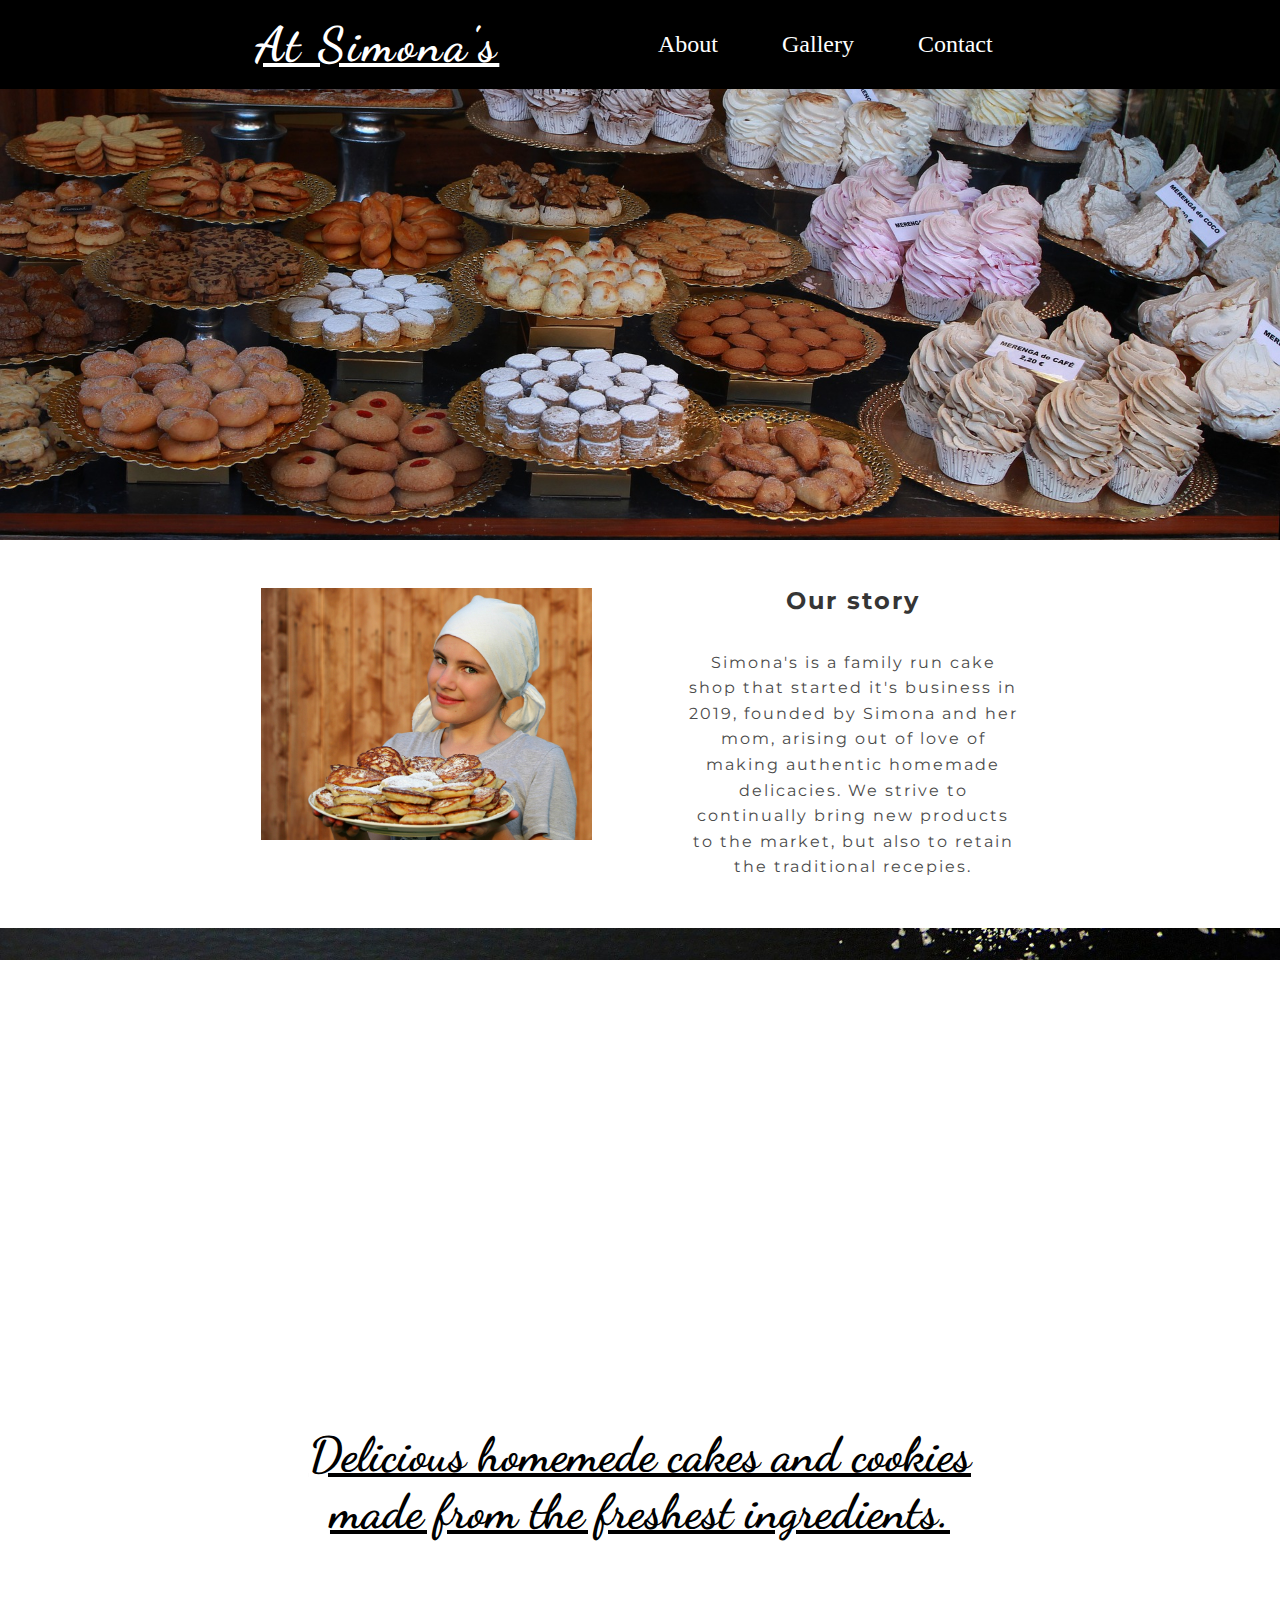
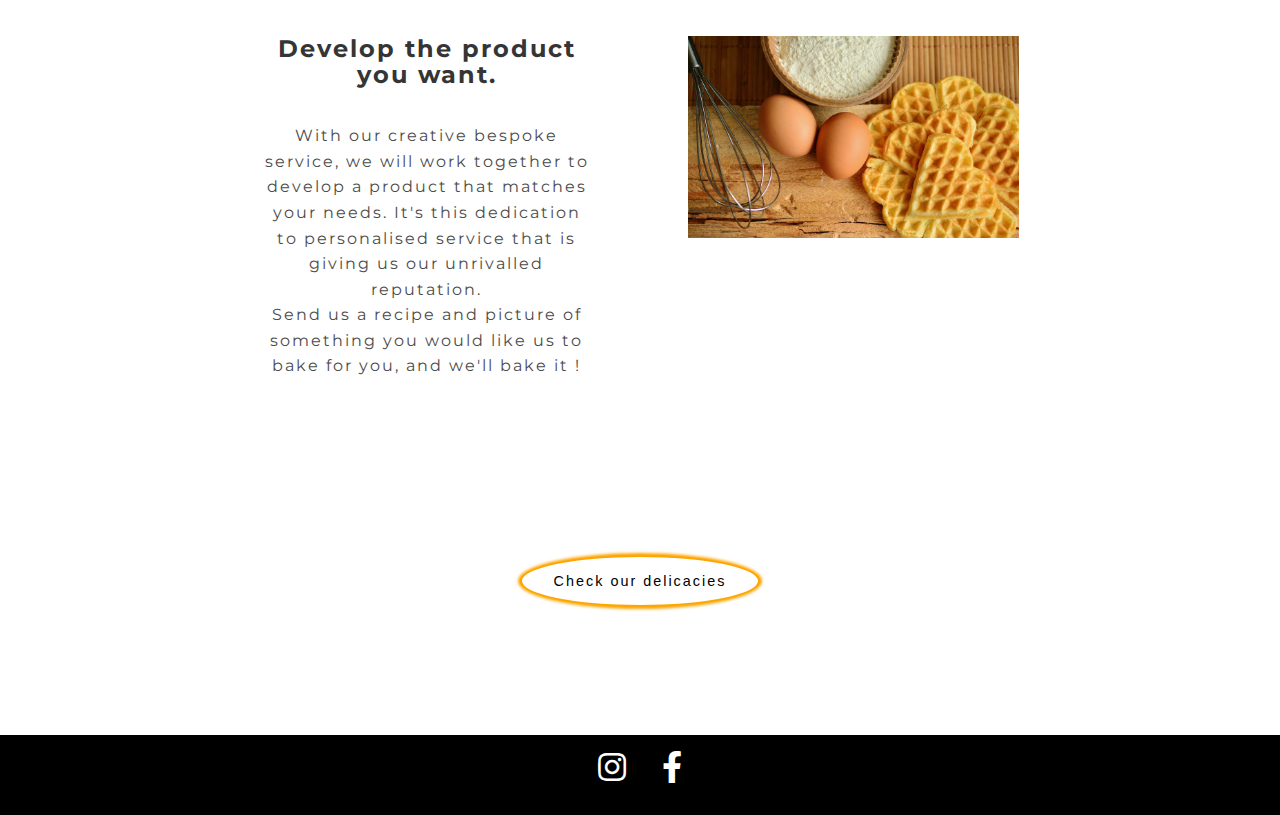
<file: index.html>
<!DOCTYPE html>
<html lang="en">

<head>
  <meta charset="UTF-8">
  <meta name="viewport" content="width=device-width, initial-scale=1.0">
  <link rel="stylesheet" href="https://cdnjs.cloudflare.com/ajax/libs/font-awesome/5.11.2/css/all.min.css" />
  <link href="https://fonts.googleapis.com/css2?family=Sansita+Swashed&display=swap" rel="stylesheet">
  <link href="https://fonts.googleapis.com/css2?family=Dancing+Script:wght@700&display=swap" rel="stylesheet">
  <link href="https://fonts.googleapis.com/css2?family=Montserrat:wght@300;400&display=swap" rel="stylesheet">
  <link rel="stylesheet" href="style.css">
  <title>Cake and Cookies</title>
</head>

<body>
  <header class="wrapper">
    <div class="logo">
      <h1>At Simona's</h1>
    </div>
    <a href="#" class="burger-menu">
      <span class="bar"></span>
      <span class="bar"></span>
      <span class="bar"></span>
    </a>
    <nav class="navbar">
      <ul>
        <li><a id="about" href="index.html">About</a></li>
        <li><a id="gallery" href="gallery.html">Gallery</a></li>
        <li><a id="contact" href="contact.html">Contact</a></li>
      </ul>
    </nav>
  </header>
  <section class="mainwrap">
    <div class="mainimg">
      <div id="landingPageFirstImage"></div>
    </div>
    <div class="dedication-p">
      <h2>Our story</h2>
      <p>Simona's is a family run cake shop that started it's business in 2019, founded by Simona and her mom, arising
        out of love of making authentic homemade delicacies. We strive to continually bring new products to the
        market, but also to retain the traditional recepies.
      </p>
    </div>
    <div class="dedication-img">
      <img id="slide" src="" alt="Girl holding pancakes">
    </div>
    <!-- ./assets/img/pancakes-1512834_1920.jpg -->
    <div class="goal"></div>
    <div class="goal-header">
      <h2>Delicious homemede cakes and cookies made from the freshest ingredients.</h2>
      <!-- <p>Lorem ipsum dolor sit amet consectetur adipisicing elit. Reiciendis quae aliquid molestias aspernatur, maxime
        temporibus!</p> -->
      <!-- <button onclick="geturl()">Get URL</button> -->
    </div>
    <div id="landingPageGoalImg"></div>

    <div class="personal-p">
      <h2>
        Develop the product you want.
      </h2>
      <p>With our creative bespoke service, we will work together to develop a product that matches your needs. It's
        this dedication to personalised service that is giving us our unrivalled reputation.</p>
      <p>Send us a recipe and picture of something you would like us to bake for you, and we'll bake it !</p>
    </div>

    <div class="personal-img">
      <img src="assets/img/waffles-2190961_1920.jpg" alt="">
    </div>
    <div class="goal-btn">
      <button><a href="gallery.html">Check our delicacies</a></button>
    </div>


    <footer class="footer">
      <div class="footer-icons">
        <a href="#"><i class="fab fa-instagram"></i></a>
        <a href="#"><i class="fab fa-facebook-f"></i></a>
      </div>
    </footer>
  </section>
  <script src="script.js" defer></script>
</body>

</html>
</file>
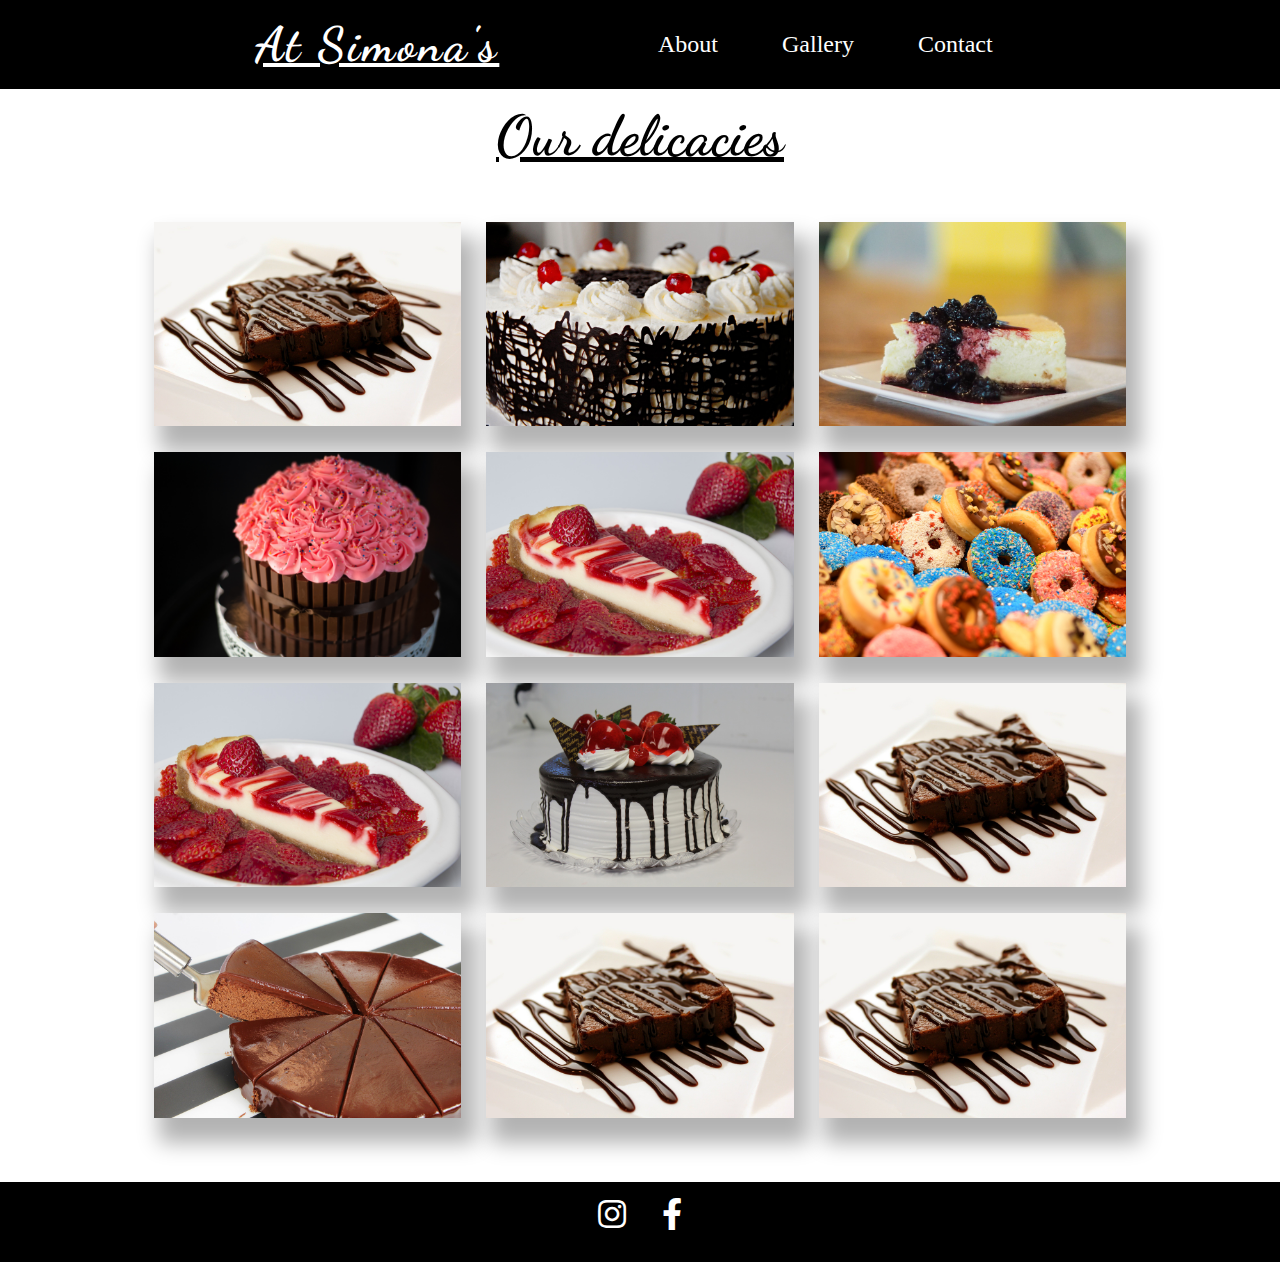
<file: gallery.html>
<!DOCTYPE html>
<html lang="en">

<head>
  <meta charset="UTF-8">
  <meta name="viewport" content="width=device-width, initial-scale=1.0">
  <link rel="stylesheet" href="https://cdnjs.cloudflare.com/ajax/libs/font-awesome/5.11.2/css/all.min.css" />
  <link href="https://fonts.googleapis.com/css2?family=Flavors&display=swap" rel="stylesheet">
  <link href="https://fonts.googleapis.com/css2?family=Sansita+Swashed&display=swap" rel="stylesheet">
  <link href="https://fonts.googleapis.com/css2?family=Dancing+Script:wght@700&display=swap" rel="stylesheet">
  <link rel="stylesheet" href="style.css">
  <title>Cake and Cookies</title>
</head>

<body>
  <header class="wrapper">
    <div class="logo">
      <h1>At Simona's</h1>
    </div>
    <a href="#" class="burger-menu">
      <span class="bar"></span>
      <span class="bar"></span>
      <span class="bar"></span>
    </a>
    <nav class="navbar">
      <ul>
        <li><a id="about" href="index.html">About</a></li>
        <li><a id="gallery" href="gallery.html">Gallery</a></li>
        <li><a id="contact" href="contact.html">Contact</a></li>
      </ul>
    </nav>
  </header>
  <section class="gallery-wrap">
    <h2 class="product-range-h2">Our delicacies</h2>
    <div class="flex-container">
      <div class="imgcontainer">
        <img src="assets/img/brownie-548591_1920.jpg" alt="">
        <div class="overlay"></div>
        <div class="text">
          <h2>Some text</h2>
          <p>Lorem ipsum dolor sit amet consectetur adipisicing elit. Officiis optio blanditiis odio beatae animi
            distinctio?</p>
        </div>
      </div>
      <div class="imgcontainer">
        <img src="assets/img/cake-3163117_1920.jpg" alt="">
        <div class="overlay"></div>
        <div class="text">
          <h2>Some text</h2>
          <p>Lorem ipsum dolor sit amet consectetur adipisicing elit. Officiis optio blanditiis odio beatae animi
            distinctio?</p>
        </div>
      </div>
      <div class="imgcontainer">
        <img src="assets/img/bakery-3348714_1920.jpg" alt="">
        <div class="overlay"></div>
        <div class="text">
          <h2>Some text</h2>
          <p>Lorem ipsum dolor sit amet consectetur adipisicing elit. Officiis optio blanditiis odio beatae animi
            distinctio?</p>
        </div>
      </div>
      <div class="imgcontainer">
        <img src="assets/img/david-holifield-R3CZZtbXjPA-unsplash.jpg" alt="">
        <div class="overlay"></div>
        <div class="text">
          <h2>Some text</h2>
          <p>Lorem ipsum dolor sit amet consectetur adipisicing elit. Officiis optio blanditiis odio beatae animi
            distinctio?</p>
        </div>
      </div>
      <div class="imgcontainer">
        <img src="assets/img/food-1985666_1920.jpg" alt="">
        <div class="overlay"></div>
        <div class="text">
          <h2>Some text</h2>
          <p>Lorem ipsum dolor sit amet consectetur adipisicing elit. Officiis optio blanditiis odio beatae animi
            distinctio?</p>
        </div>
      </div>
      <div class="imgcontainer">
        <img src="assets/img/donuts-2969490_1920.jpg" alt="">
        <div class="overlay"></div>
        <div class="text">
          <h2>Some text</h2>
          <p>Lorem ipsum dolor sit amet consectetur adipisicing elit. Officiis optio blanditiis odio beatae animi
            distinctio?</p>
        </div>
      </div>
      <div class="imgcontainer">
        <img src="assets/img/food-1985666_1920.jpg" alt="">
        <div class="overlay"></div>
        <div class="text">
          <h2>Some text</h2>
          <p>Lorem ipsum dolor sit amet consectetur adipisicing elit. Officiis optio blanditiis odio beatae animi
            distinctio?</p>
        </div>
      </div>
      <div class="imgcontainer">
        <img src="assets/img/bakery-2691915_1920.jpg" alt="">
        <div class="overlay"></div>
        <div class="text">
          <h2>Some text</h2>
          <p>Lorem ipsum dolor sit amet consectetur adipisicing elit. Officiis optio blanditiis odio beatae animi
            distinctio?</p>
        </div>
      </div>
      <div class="imgcontainer">
        <img src="assets/img/brownie-548591_1920.jpg" alt="">
        <div class="overlay"></div>
        <div class="text">
          <h2>Some text</h2>
          <p>Lorem ipsum dolor sit amet consectetur adipisicing elit. Officiis optio blanditiis odio beatae animi
            distinctio?</p>
        </div>
      </div>
      <div class="imgcontainer">
        <img src="assets/img/swede-cakes-2123191_1920.jpg" alt="">
        <div class="overlay"></div>
        <div class="text">
          <h2>Some text</h2>
          <p>Lorem ipsum dolor sit amet consectetur adipisicing elit. Officiis optio blanditiis odio beatae animi
            distinctio?</p>
        </div>
      </div>
      <div class="imgcontainer">
        <img src="assets/img/brownie-548591_1920.jpg" alt="">
        <div class="overlay"></div>
        <div class="text">
          <h2>Some text</h2>
          <p>Lorem ipsum dolor sit amet consectetur adipisicing elit. Officiis optio blanditiis odio beatae animi
            distinctio?</p>
        </div>
      </div>
      <div class="imgcontainer">
        <img src="assets/img/brownie-548591_1920.jpg" alt="">
        <div class="overlay"></div>
        <div class="text">
          <h2>Some text</h2>
          <p>Lorem ipsum dolor sit amet consectetur adipisicing elit. Officiis optio blanditiis odio beatae animi
            distinctio?</p>
        </div>
      </div>
    </div>
  </section>

  <footer class="footer">
    <div class="footer-icons">
      <a href="#"><i class="fab fa-instagram"></i></a>
      <a href="#"><i class="fab fa-facebook-f"></i></a>
    </div>
  </footer>
  </section>
  <script src="script.js" defer></script>
</body>

</html>
</file>
<file: style.css>
* {
  margin: 0;
  padding: 0;
  box-sizing: border-box;
}

a{
  text-decoration: none;

}

/* GRID AREA */

/* .logo {
  grid-area: logo;
} */

/* .navbar {
  grid-area: header;
} */

.dedication-p {
  grid-area: dedication-p;
}

.dedication-img {
  grid-area: dedication-img;
}

.personal-p {
  grid-area: personal-p;
}

.personal-img {
  grid-area: personal-img;
}

.mainimg {
  grid-area: mainimg;
}

.goal {
  grid-area: goal;
}
.goal-header{
  grid-area: goal-header;
}

.goal-btn{
  grid-area: goal-btn;
}

.footer {
  grid-area: footer;
}

.product-range-h2 {
  grid-area: product-range-h2;
}

/* .flex-container {
  grid-area: flex-container;
} */

.contact-wrap {
  grid-area: contact-wrap;
}

.mail-contact {
  grid-area: mail-contact;
}

.map {
  grid-area: map;
}

.mail-black{
  grid-area: mail-black;
}

.map-black{
  grid-area: map-black;
}


/* GRID AREA */

.logo {
  align-self: center;
  /* text-align: center; */
  color: white;
}

.wrapper {
  display: flex;
  position: fixed;
  top: 0;
  background-color: black;
  justify-content: space-around;
  width: 100%;
  z-index: 1;
}

.currentpage{
  color: orange !important;
  text-shadow:0px 0px 3px orange;
  text-decoration: underline;
}

.currentpage:hover{
  color:orange;
}

.navbar{
  display: flex;
  align-items: center;
}


.navbar ul{
  display:flex;
  margin-right: 12rem;
}

.navbar ul li {
  padding: 0 2rem;
}

.navbar ul li a{
  color:white;
  font-size: 1.5rem;
  transition-duration: 0.3s;
}

.logo{
  font-family: 'Dancing Script', cursive;
  letter-spacing: 3px;
  font-size: 1.5em;
  text-decoration: underline;
  margin: 1rem 0 1rem 12rem;
}

.navbar ul li a:hover {
  color: rgb(185, 185, 185);
}

/* li {
  color: white;
  float: left;
  list-style-type: none;
  font-size: 1.5rem;
  cursor: pointer;
} */

/* li a {
  display: inline-block;
  padding: 1.5rem;
  text-decoration: none;
  color: white;
  transition-duration: 0.3s;
}  */



.burger-menu{
  position: absolute;
  top: 2rem;
  right: 1rem;
  width: 30px;
  height: 20px;
  display: none;
  justify-content: space-between;
  flex-flow: column;
}

.burger-menu .bar{
  background: white;
  height: 3px;
  width: 100%;
  border-radius: 10px;
}



img {
  width: 100%;
}

.mainwrap {
  display: grid;
  grid-template-columns: repeat(6, 1fr);
  grid-template-rows: auto;
  grid-template-areas: "mainimg mainimg mainimg mainimg mainimg mainimg" ". dedication-img dedication-img dedication-p dedication-p ." "goal goal goal goal goal goal" 
  ". goal-header goal-header goal-header goal-header ."
  ". personal-p personal-p personal-img personal-img ."
  ". . goal-btn goal-btn . ."
  "footer footer footer footer footer footer";
}

.mainimg {
  background-image: url(assets/img/sweets-887722_1920.jpg);
  background-size: 100%;
  background-position: top;
  background-repeat: no-repeat;
  background-attachment: fixed;
  height: 60vh;
}

#landingPageFirstImage{
  display:none;
}

.goal {
  background: url(assets/img/apple-pie-474954_1920.jpg);
  background-repeat: no-repeat;
  background-position: top;
  background-attachment: fixed;
  background-size: 100%;
  height: 50vh;
}

#landingPageGoalImg{
  display:none;
}

.dedication-img,
.dedication-p,
.personal-p,
.personal-img {
  padding: 3rem;
}

.goal-header h2{
  font-family: 'Dancing Script', cursive;
  font-size: 3rem;
  text-decoration: underline;
  font-weight: 700;
  text-align: center;
  color: black;
  border-radius: -10%;
  padding: 3rem;
}

.goal-btn button{
  background: white;
  border-radius: 50%;
  padding:1rem;
  letter-spacing: 2px;
  margin-top: 1rem;
  text-align: center;
  font-size: 0.9rem;
  transition: 0.3s;
  display: block;
  width: 15rem;
  margin: 8rem auto 8rem auto;
  border: 2px solid orange;
  cursor: pointer;
  box-shadow: 0 0 3px 2px orange;
}

.goal-btn a{
  color: black;
}

.goal-btn button:hover{
  box-shadow: 0 0 11px 3px orange;
}

.dedication-p,
.personal-p {
  align-self: center;
  text-align: center;
  font-family: 'Montserrat', sans-serif;
  font-weight:400;
  color: rgb(75, 75, 75);
  letter-spacing: 2px;
  line-height: 1.6em;
}

.dedication-p h2, .personal-p h2{
  margin-bottom: 1.5em;
  color: rgb(53, 53, 53);
}

.footer {
  height: 5rem;
  background: black;
}

.footer {
  display: flex;
}

.footer-icons {
  margin: 0 auto;
}

i {
  color: white;
  font-size: 2rem;
  padding: 1rem;
}

.gallery-wrap {
  margin-top: 8%;
  margin-bottom: 4%;
}

.product-range-h2 {
  font-family: 'Dancing Script', cursive;
  text-decoration: underline;
  text-align: center;
  font-size: 3.5rem;
  margin-bottom: 3%;
}

.flex-container {
  display: flex;
  flex-wrap: wrap;
  justify-content: center;
}

.flex-container img {
  box-shadow: 10px 20px 20px 5px rgba(0, 0, 0, 0.3);
}

.imgcontainer{
  position: relative;
  width: 24%;
  margin: 1%;
}

.imgcontainer img{
  display: block;
}

.overlay{
  position: absolute;
  top: 0;
  bottom: 0;
  left: 0;
  right: 0;
  width: 100%;
  height: 100%;
  background: black;
  opacity: 0;
  transition: 0.4s ease-in-out;
}

.text{
  position: absolute;
  top: 50%;
  left: 50%;
  width: 70%;
  height: 100%;
  color: white;
  transform: translate(-50%, -50%);
  text-align: center;
  padding-top: 20%;
  visibility: hidden;
}

.imgcontainer:hover .overlay{
  opacity: 0.6;
}

.imgcontainer:hover .text{
  visibility: visible;
}



.contact-wrap {
  display: grid;
  grid-template-columns: 1fr 1fr;
  grid-template-rows:auto;
  grid-template-areas: "mail-contact mail-black" "map-black map" "footer footer";
}

.mail-black{
  background: url(assets/img/kobby-mendez-idTwDKt2j2o-unsplash.jpg)center center/cover no-repeat;
  border-radius: 0 0 0 100%;
  transition: 1.5s;
}

.map-black{
  background:black;
  border-radius: 0 100% 0 0;
}

.mail-contact {
  display: flex;
  justify-content: center;
  height: 95vh;
  line-height: 1.6rem;
}

.mail-form {
  width: 50%;
  align-self: center;
}

.mail-form input {
  display: block;
  width: 100%;
}

.mail-form h2{
  margin-bottom: 1.5em;
  color: rgb(53, 53, 53);
}

.mail-form p{
  font-family: 'Montserrat', sans-serif;
  font-weight:400;
  color: rgb(75, 75, 75);
  letter-spacing: 2px;
  line-height: 1.6em;
  margin-bottom: 2rem;
}

.map {
  display: flex;
  flex-flow: column;
  justify-content: center;
  height: 95vh;
}

textarea {
  width: 100%;
  height: 10rem;
  padding: 0.5rem;
  resize: vertical;
  overflow: auto;
  font-size: 1rem;
  font-weight: bold;
  line-height: 1.3rem;
  border:1px solid rgb(145, 145, 145);
  color: rgb(81, 81, 81);
  transition: 0.2s;
}

textarea:focus{
  box-shadow: 0px 0px 10px 3px rgba(145, 145, 145, 0.671);
}

input[type=text], input[type=email]{
  width: 70%;
  padding: 0.5rem;
  font-size: 1rem;
  color: rgb(81, 81, 81);
  margin: 0.5rem 0 0.5rem 0;
  border: 1px solid rgb(145, 145, 145);
  transition: 0.2s;
}

input:focus{
  box-shadow: 0px 0px 10px 3px rgba(145, 145, 145, 0.671);
}

input[type=submit]{
  width: 90px;
  background: black;
  color: white;
  border: 1px solid orange;
  border-radius: 10%;
  padding:0.8rem;
  margin-top: 1rem;
  cursor: pointer;
  text-align: center;
  font-size: 0.9rem;
  letter-spacing: 2px;
  transition: 0.3s;
}

input[type=submit]:hover{
  box-shadow: 0px 0px 10px 3px orange;
}

.map-box {
  width: 65%;
  height: 30%;
  align-self: center;
  border: 2px solid  rgb(202, 202, 202);
}

.location{
  display: flex;
  align-items: center;
  width: 65%;
  height: 30%;
  align-self: center;
}

.location p{
font-family: 'Montserrat', sans-serif;
font-weight:400;
color: rgb(75, 75, 75);
letter-spacing: 2px;
line-height: 1.6em;
}

.location h2{
  color: rgb(53, 53, 53);
}

@media (max-width: 1024px){
  .burger-menu{
    display: flex;
  }
  .logo{
    margin: 1rem 0 1rem 1rem;
  }

  .navbar{
    display: none;
    width: 100%;
  }

  .active{
    display: flex;
  }

  .wrapper{
    flex-flow: column;
    position: inherit;
    /* display: flex;
    position: fixed;
    top: 0;
    background-color: black;
    justify-content: space-between;
    width: 100%;
    z-index: 1; */
  }

  .navbar ul{
    display: flex;
    flex-flow: column;
    width: 100%;
    margin: 0;
  }

  .navbar li{
    width: 100%;
    text-align: center;
  }

  .navbar ul li, .navbar ul li a {
    padding: .6rem;
  }

  .mainwrap {
    display: flex;
    flex-flow: column;
    /* display: grid;
    grid-template-columns: repeat(6, 1fr);
    grid-template-rows: auto;
    grid-template-areas: "mainimg mainimg mainimg mainimg mainimg mainimg" ". dedication-img dedication-img dedication-p dedication-p ." "goal goal goal goal goal goal" 
    ". . goal-header goal-header . ."
    ". personal-p personal-p personal-img personal-img ."
    ". . goal-btn goal-btn . ."
    "footer footer footer footer footer footer"; */
  }

  .mainimg {
    background-image: none;
    height: auto;
    /* display: none
    background-image: url(assets/img/sweets-887722_1920.jpg);
    background-size: 100%;
    background-position: top;
    background-repeat: no-repeat;
    background-attachment: fixed;
    height: 60vh; */
  }
  #landingPageFirstImage{
    display: block;
  }
  .goal {
    background-image: none;
    height: auto; 
    /* background: url(assets/img/apple-pie-474954_1920.jpg);
    background-repeat: no-repeat;
    background-position: top;
    background-attachment: fixed;
    background-size: 100%;
    height: 50vh;*/
  }
  
  #landingPageGoalImg{
    display: block;
    padding: 3rem 0;
  }

  .goal-header h2{
    font-family: 'Dancing Script', cursive;
    font-size: 3rem;
    text-decoration: underline;
    font-weight: 700;
    text-align: center;
    color: black;
    border-radius: -10%;
    /* padding:13rem 0 10rem 0; */
    padding: 3rem;
  }

  .dedication-img, .personal-img{
    padding: 3rem 0;
  }
 
  .wrapper{
    position: relative;
  }

  .navbar{
    position: absolute;
    top: 5em;
    background: black;
  }

  .contact-wrap {
    display: flex;
    flex-flow: column;
    /* display: grid;
    grid-template-columns: 1fr 1fr;
    grid-template-rows:auto;
    grid-template-areas: "mail-contact mail-black" "map-black map" "footer footer"; */
  } 

  .mail-contact{ 
    margin-top: 5em;
    height: auto;
  }

  .mail-form, .location{
    width: 90%;
  }

  .map-box{
    width: 90%;
    height: 500px;
    margin: 2em 0;
  }

  .mail-black{
    display: none;
  }

  .mail-form{
    margin-bottom: 3em;
  }

  .map-black{
    display: none;
  }

  /* .contact-background{
    background: url(assets/img/alex-loup-On2VseHUDXw-unsplash.jpg)center center/cover no-repeat;
  } */
}

@media (max-width: 599px){
  .imgcontainer{
    width: 100%;
  }
}


@media (min-width: 600px) and (max-width: 1024px){
  .imgcontainer{
    width: 48%;
  }

}
</file>
